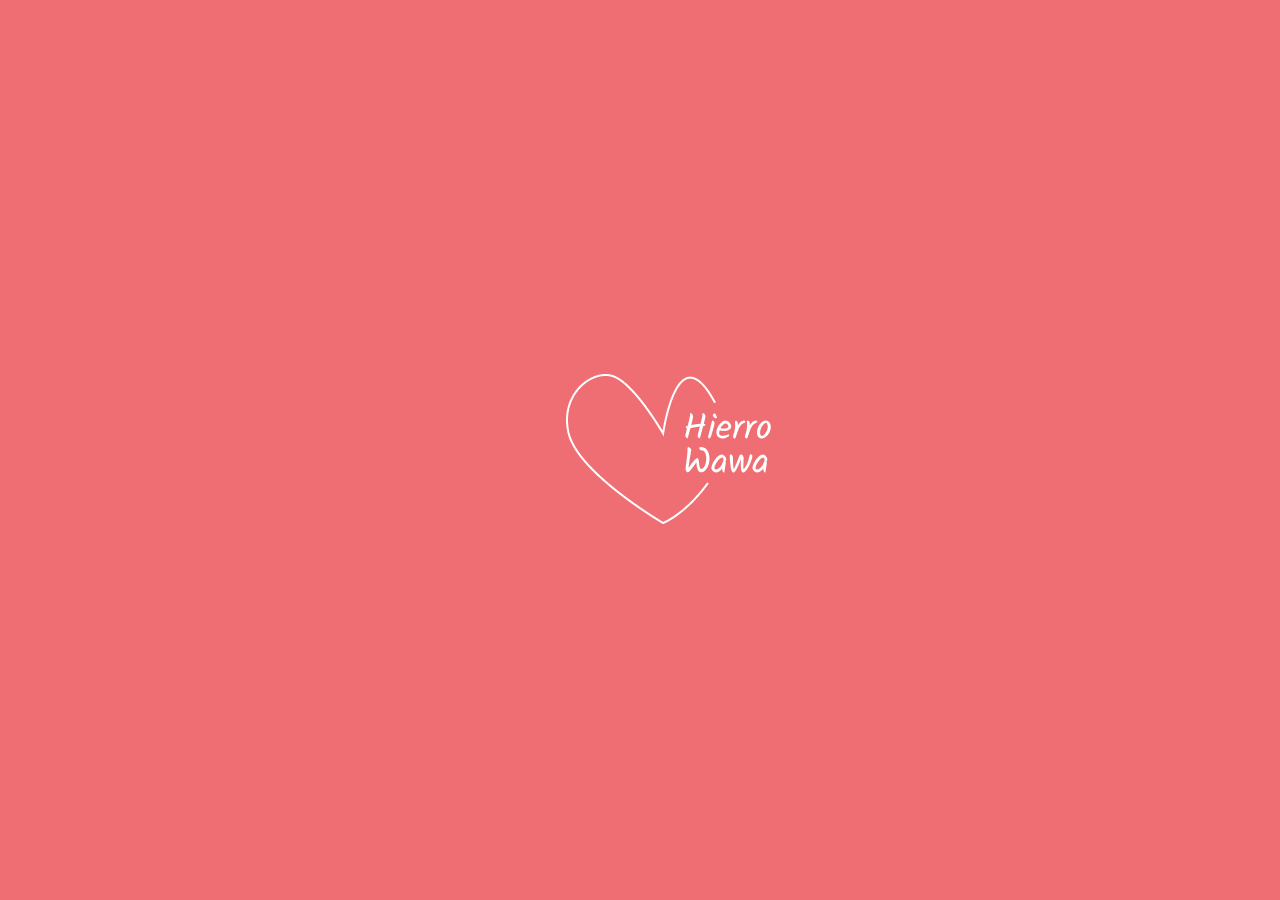
<file: src/index.html>
<html lang="en">

<head>
	<link href="https://fonts.googleapis.com/icon?family=Material+Icons" rel="stylesheet">
	<!--Import materialize.css-->
	<link rel="stylesheet" href="https://cdnjs.cloudflare.com/ajax/libs/materialize/1.0.0/css/materialize.min.css">

	<!--Let browser know website is optimized for mobile-->
	<meta name="viewport" content="width=device-width, initial-scale=1.0" />
	<link rel="stylesheet" href="https://use.fontawesome.com/releases/v5.3.1/css/all.css" integrity="sha384-mzrmE5qonljUremFsqc01SB46JvROS7bZs3IO2EmfFsd15uHvIt+Y8vEf7N7fWAU"
	 crossorigin="anonymous">
	<link href="https://fonts.googleapis.com/css?family=Open+Sans:300" rel="stylesheet">
	<link rel="stylesheet" href="./css/form.css">
	<title>sinanemia</title>
	<link rel="icon" type="image/gif/png" href="https://fotos.subefotos.com/d204881944f2dbeadb3fd9cc89fbdd62o.png">
</head>

<body>

	<section class="is-fullheight custom-red valign-wrapper">
		<div class="row center-align">
			<div class="col s12 m8 offset-m1">
				<img src="./img/Logo (5).png"/>
			</div>
		</div>
		
	</section>


	<!-- Compiled and minified CSS -->

	<!-- Compiled and minified JavaScript -->
	<script src="https://cdnjs.cloudflare.com/ajax/libs/materialize/1.0.0/js/materialize.min.js"></script>
	<script src="app.js"></script>
</body>

</html>
</file>
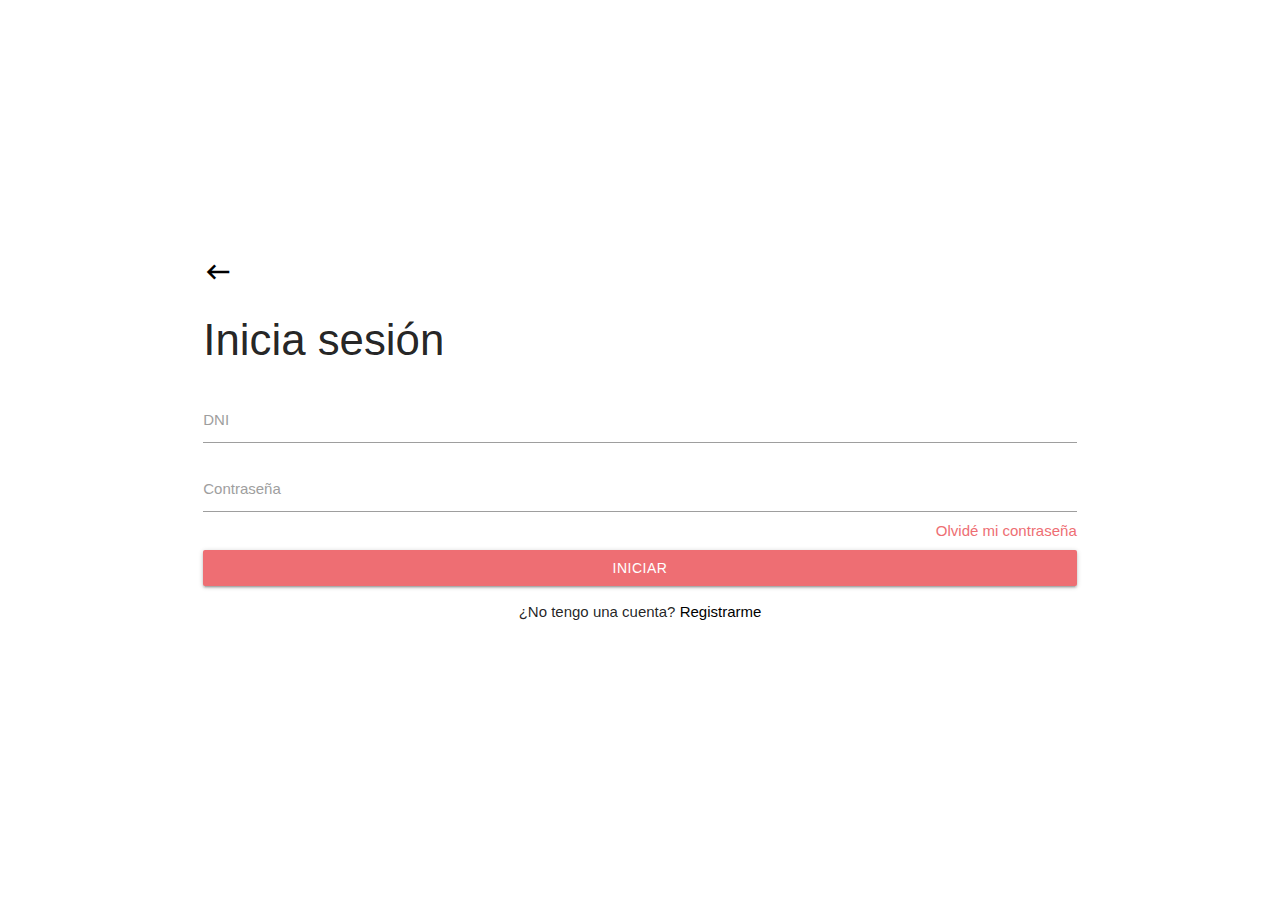
<file: src/views/ingreso.html>
<html lang="es">
<head>
  <meta charset="UTF-8">
  <meta name="viewport" content="width=device-width, initial-scale=1.0">
  <meta http-equiv="X-UA-Compatible" content="ie=edge">
  <link rel="stylesheet" href="https://cdnjs.cloudflare.com/ajax/libs/materialize/1.0.0/css/materialize.min.css">
  <link href="https://fonts.googleapis.com/icon?family=Material+Icons" rel="stylesheet">
  <link href="../css/form.css" rel="stylesheet">
  <title>Hierro Wawa: Ingreso</title>
</head>
<body>
  <main class="section container valign-wrapper is-fullheight">
    <section class="row">
      <div class="col s12">
        <a href="../index.html" class="medium waves-effect waves-light">
          <i class="material-icons small left black-text">keyboard_backspace</i>
        </a>
        <h3>Inicia sesión</h3>
      </div>
      <form id="login-form" class="col s12">
        <div class="input-field">
          <input id="document" type="number">
          <label for="document">DNI</label>
        </div>
        <div class="input-field">
          <input id="password" type="password" class="validate">
          <label for="password" >Contraseña</label>
          <a href="#" class="right custom-red-text">Olvidé mi contraseña</a>
        </div>
        <div class="section valign-center">
            <button class="custom-red btn col s12">INICIAR</button>
        </div>
      </form>
      <div class="col s12 center-align">
        <span>¿No tengo una cuenta? <a class="black-text">Registrarme</a></span>
      </div>
    </section>
  </main>
  <script src="https://cdnjs.cloudflare.com/ajax/libs/materialize/1.0.0/js/materialize.min.js"></script>
  <script src="../js/ingreso.js"></script>
</body>
</html>
</file>
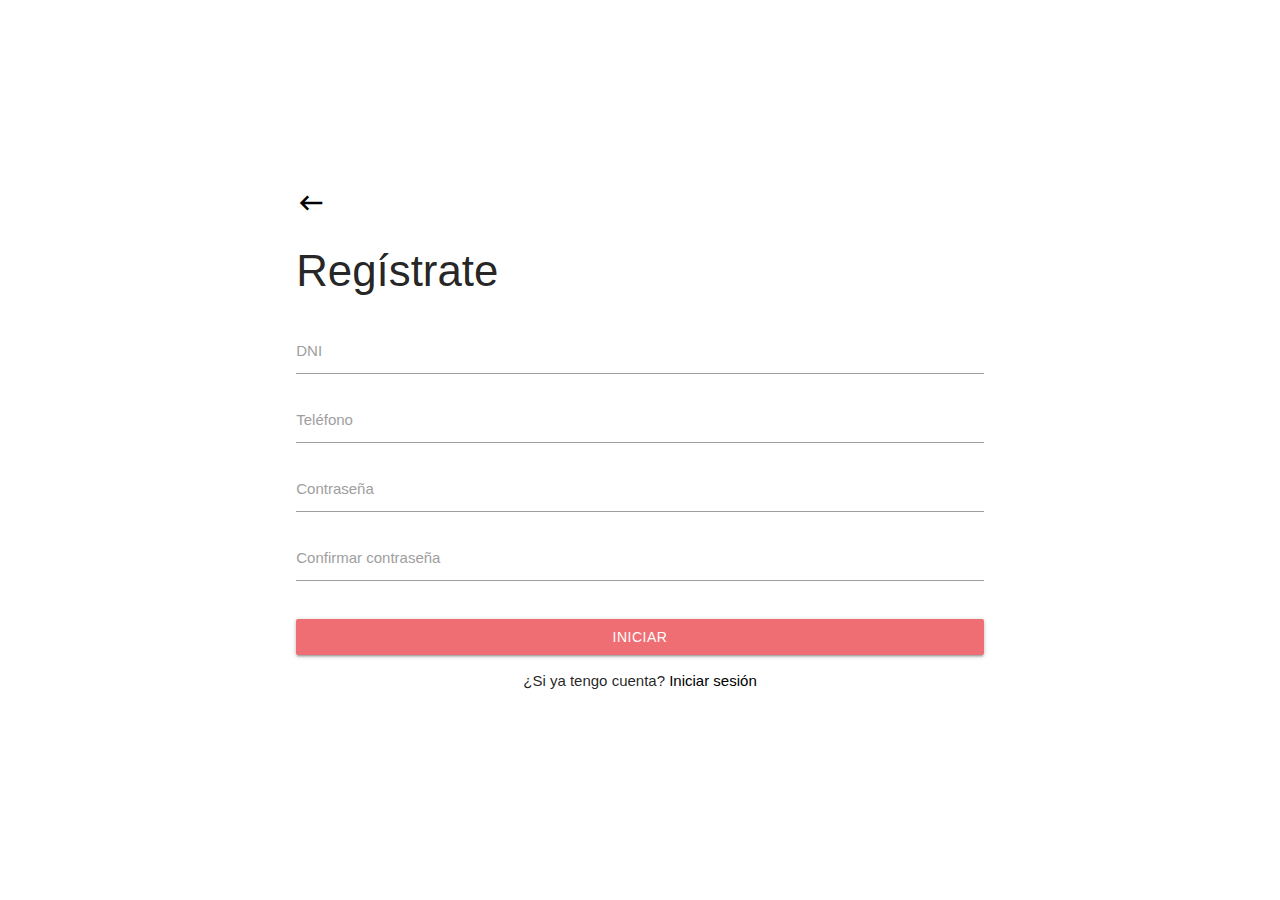
<file: src/views/registro.html>
<html lang="es">
<head>
  <meta charset="UTF-8">
  <meta name="viewport" content="width=device-width, initial-scale=1.0">
  <meta http-equiv="X-UA-Compatible" content="ie=edge">
  <link rel="stylesheet" href="https://cdnjs.cloudflare.com/ajax/libs/materialize/1.0.0/css/materialize.min.css">
  <link href="https://fonts.googleapis.com/icon?family=Material+Icons" rel="stylesheet">
  <link href="../css/form.css" rel="stylesheet">
  <title>Hierro Wawa: Registro</title>
</head>
<body>
  <main class="section container valign-wrapper is-fullheight">
    <section class="row">
      <div class="col s12">
        <a href="../intro.html" class="medium waves-effect waves-light">
          <i class="material-icons small left black-text">keyboard_backspace</i>
        </a>
        <h3>Regístrate</h3>
      </div>
      <form id="signup-form" class="col s12">
        <div class="input-field">
          <input id="document" type="number">
          <label for="document">DNI</label>
        </div>
        <div class="input-field">
          <input id="phone" type="number">
          <label for="phone">Teléfono</label>
        </div>
        <div class="input-field">
          <input id="password" type="password" class="validate">
          <label for="password">Contraseña</label>
        </div>
        <div class="input-field">
          <input id="password-val" type="password" class="validate">
          <label for="password-val">Confirmar contraseña</label>
        </div>
        <div class="section valign-center">
          <button class="custom-red btn col s12">INICIAR</button>
        </div>
      </form>
      <div class="col s12 center-align">
        <span>¿Si ya tengo cuenta? <a class="black-text">Iniciar sesión</a></span>
      </div>
    </section>
  </main>
  <script src="https://cdnjs.cloudflare.com/ajax/libs/materialize/1.0.0/js/materialize.min.js"></script>
  <script src="../js/registro.js"></script>
</body>
</html>
</file>
<file: src/css/form.css>
.is-fullheight {
    min-height: 100vh;
}

.custom-red {
  background-color: #ee6e73;
}

.custom-red-text {
  color: #ee6e73;
}

input[type="number"]::-webkit-outer-spin-button,
input[type="number"]::-webkit-inner-spin-button {
  -webkit-appearance: none;
  appearance: none;
  margin: 0;
}
  
input[type="number"] {
  -moz-appearance: textfield;
  appearance: textfield;
}
#img-header{
  width: 40%;
}
</file>
